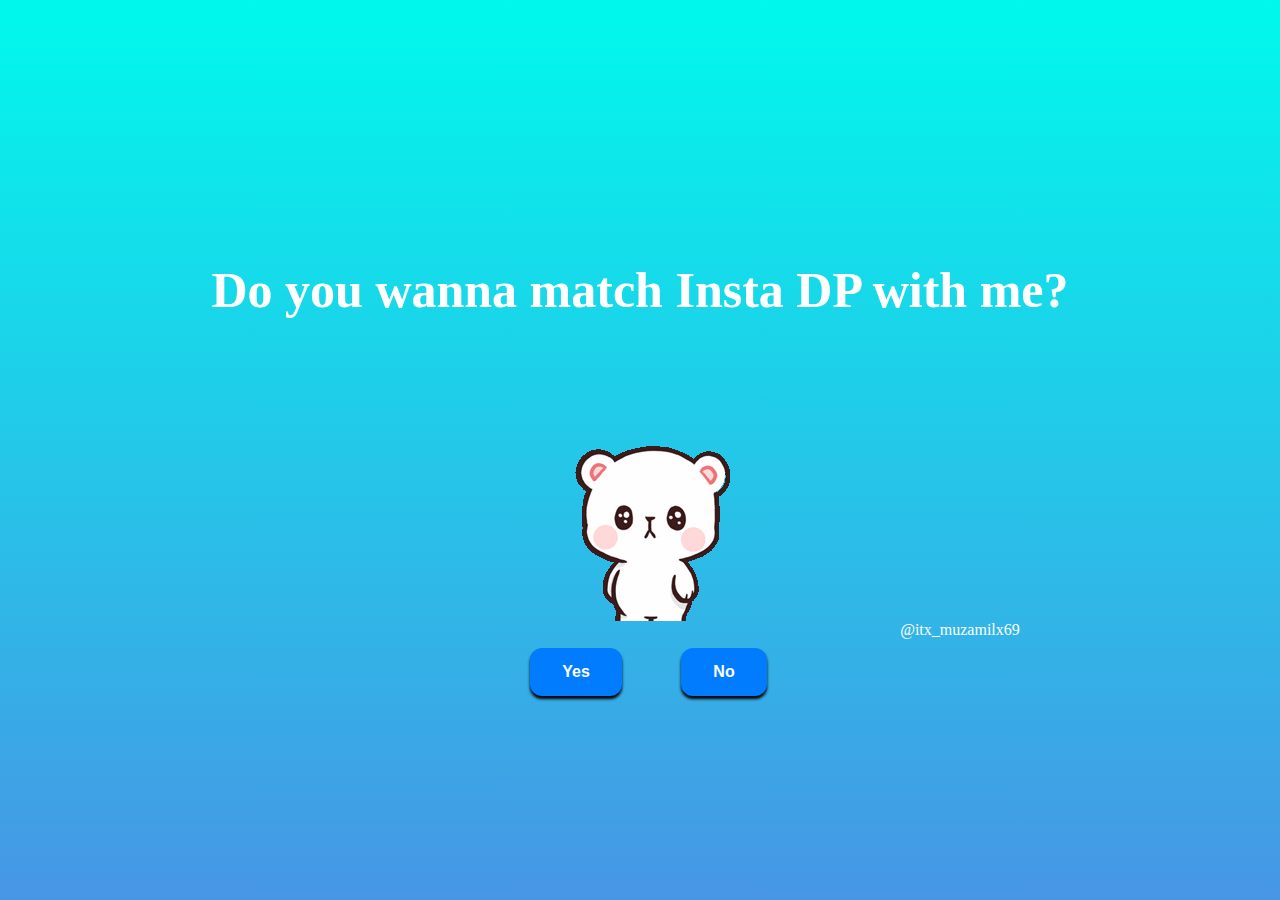
<file: index.html>
<!DOCTYPE html>
<html lang="en">
<head>
  <meta charset="UTF-8">
  <meta name="viewport" content="width=device-width, initial-scale=1.0">
  <title>Msg ? </title>
  <link rel="stylesheet" href="./simple-msg.css">
</head>
<body>
  <div class="container">
    <div>
      <h1 class="header_text">Do you wanna match Insta DP with me?</h1>
    </div>
    <div class="gif_container">
      <img
        src="./milk-and-mocha-cute.gif"
        alt="Cute animated illustration"
      />
    </div>
    <p>@itx_muzamilx69</p>
    <div class="buttons">
      <button class="btn" id="yesButton" onclick="nextPage()">Yes</button>
      <button
        class="btn"
        id="noButton"
        onmouseover="moveButton()"
        onclick="moveButton()"
      >
        No
      </button>
    </div>
  </div>


  <script src="./simple-msg.js"></script>
</body>
</html>
</file>
<file: simple-msg.css>
*{
  margin: 0;
  padding: 0;
  box-sizing: border-box;
}

body{
  width: 100vw;
  height: 100vh;
  overflow: hidden;
}

.container {
  display: flex;
  justify-content: center;
  align-items: center;
  flex-direction: column;
  height: 100%;
  width: 100%;

  background: linear-gradient(rgb(0, 249, 236), rgb(71, 150, 229));
}

#noButton {
  position: absolute;
  margin-left: 150px;
  transition: 0.5s;
  margin-top: 30px;
}

#yesButton {
  position: absolute;
  margin-right: 150px;
  margin-top: 30px;
}

.header_text {
  font-family: "Nunito";
  font-size: 50px;
  font-weight: bold;

  text-align: center;
  margin-top: 20px;
  margin-bottom: 20px;
  color: #ffffff;
}

.text {
  font-family: "Nunito";
  font-size: 25px;
  font-weight: bold;
  color: white;
  text-align: center;
  margin-top: 20px;
  margin-bottom: 0px;
}

.buttons {
  display: flex;
  flex-direction: row;
  justify-content: center;
  align-items: center;
  margin-top: 20px;
  margin-left: 20px;
}

.btn {
  background-color: #017cff;
  color: white;
  font-weight: 600;
  padding: 15px 32px;
  text-align: center;
  display: inline-block;
  font-size: 16px;
  margin: 4px 2px;
  cursor: pointer;
  border: none;
  border-radius: 12px;
  transition: background-color 0.3s ease;
  box-shadow: 0 3px 3px black;
}

.btn:hover {
  background-color: #ffffff;
  color: #017cff;
}

.gif_container {
  display: flex;
  justify-content: center;
  align-items: center;
}
p {
  color: white;
  margin-left: 50%;
}
p a {
  color: rgb(255, 255, 255);
  font-size: 20px;
  font-weight: 600;
  opacity: 0.25;
}
</file>
